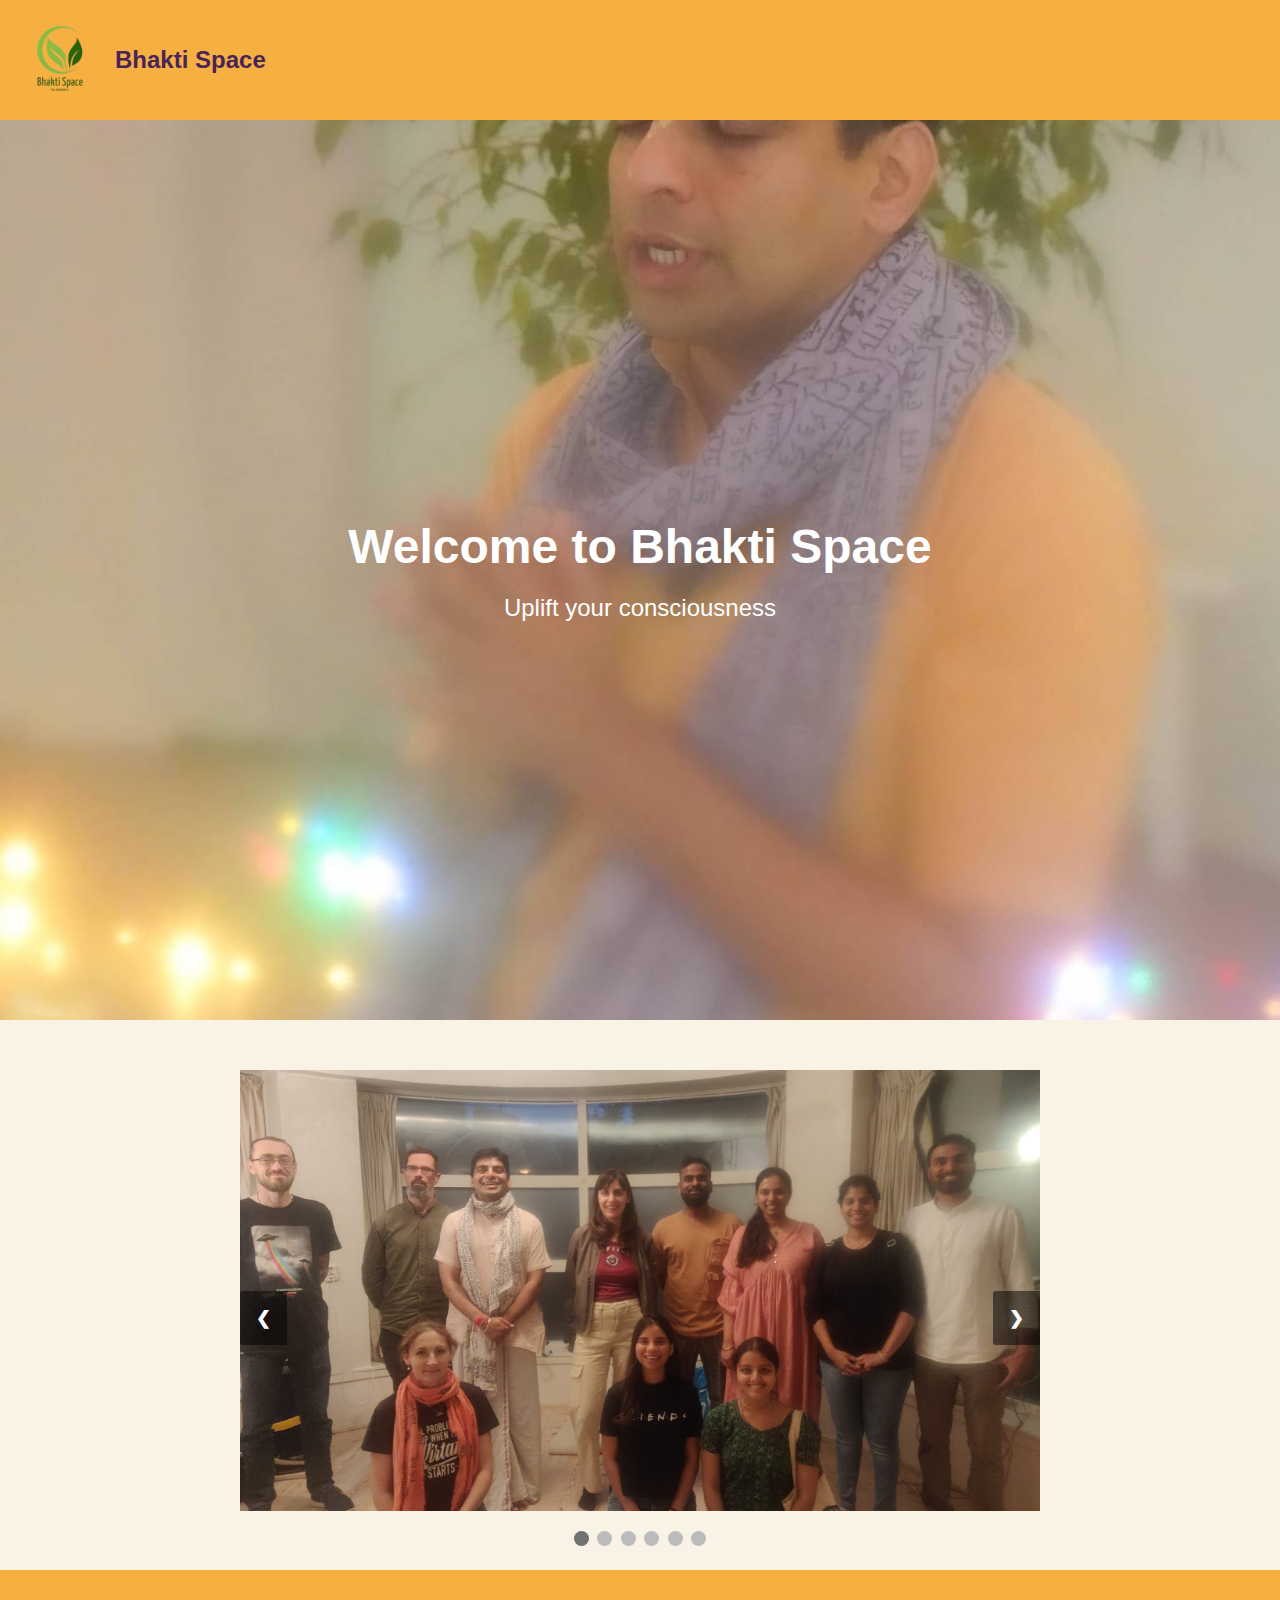
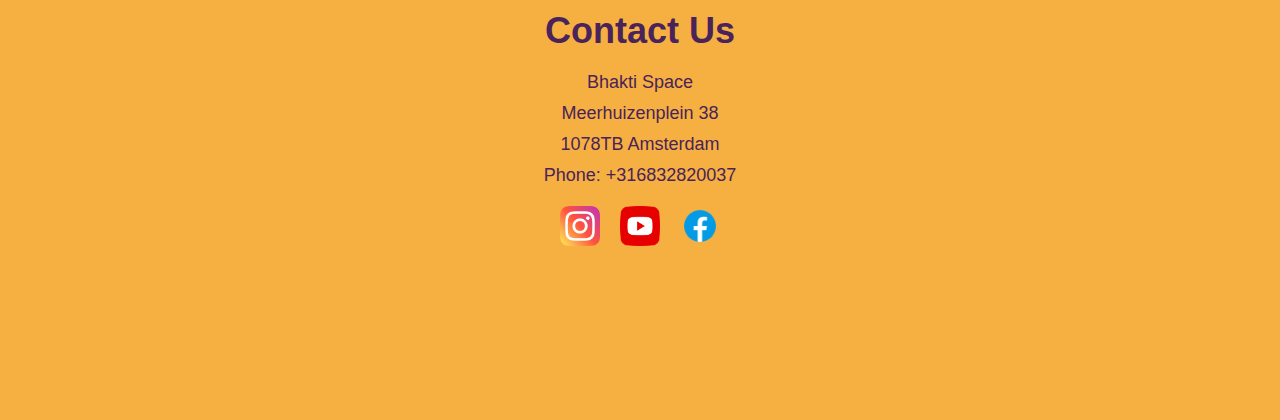
<file: index.html>
<html lang="en">
<head>
    <meta charset="UTF-8">
    <meta name="viewport" content="width=device-width, initial-scale=1.0">
    <script src="https://www.youtube.com/iframe_api"></script>
    <title>Spiritual Website</title>
    <link rel="stylesheet" href="styles.css">
</head>
<body>
    <header>
        <div class="logo">
            <img src="images/logo-Photoroom.png" alt="Logo">
            <span>Bhakti Space</span>
        </div>
        <nav id="nav-menu">
            <button class="menu-toggle" aria-label="Toggle navigation">
                <span class="menu-icon"></span>
            </button>
            <ul class="nav-links">
                <li><a href="index.html">Home</a></li>
                <li><a href="about.html">About Us</a></li>
                <li><a href="workshops.html">Workshops</a></li>
                <li><a href="join-us.html">Join Us</a></li>
                <li><a href="support.html">Support Us</a></li>
                <li><a href="#contact">Contact</a></li>
            </ul>
        </nav>
    </header>

    <section class="welcome-section">
        <div class="welcome-message">
            <h1>Welcome to Bhakti Space</h1>
            <p>Uplift your consciousness</p>
        </div>
    </section>

    <section class="carousel-section">
        <div class="carousel-container">
            <div class="carousel-slide active-slide">
                <img src="images/group_photo_2.jpg" alt="Image 1">
            </div>
            <div class="carousel-slide active-slide">
                <img src="images/photo1.png" alt="Image 2">
            </div>
            <div class="carousel-slide">
                <img src="images/photo2.png" alt="Image 3">
            </div>
            <div class="carousel-slide">
                <img src="images/phtoto3.png" alt="Image 4">
            </div>
            <div class="carousel-slide">
                <img src="images/photo4.png" alt="Image 5">
            </div>
            <div class="carousel-slide">
                <img src="images/group_photo_1.jpg" alt="Image 6">
            </div>
            <a class="prev">&#10094;</a>
            <a class="next">&#10095;</a>
        </div>
        <div class="dots-container">
            <span class="dot active-dot"></span>
            <span class="dot"></span>
            <span class="dot"></span>
            <span class="dot"></span>
            <span class="dot"></span>
            <span class="dot"></span>
        </div>
    </section>

    <!-- Contact Section -->
    <section id="contact" class="contact-section">
        <h2>Contact Us</h2>
        <p>Bhakti Space</p>
        <p>Meerhuizenplein 38</p>
        <p>1078TB Amsterdam</p>
        <p>Phone: +316832820037</p>

        <div class="social-media">
            <a href="https://www.instagram.com/bhaktiimmersion/" target="_blank" class="social-icon">
                <img src="images/instagram_icon.png" alt="Instagram">
            </a>
            <a href="https://www.youtube.com/@Bhaktiimmersion" target="_blank" class="social-icon">
                <img src="images/youtube.png" alt="YouTube">
            </a>
            <a href="https://www.facebook.com/BhaktiSpaceNL" target="_blank" class="social-icon">
                <img src="images/icons8-facebook-48.png" alt="Facebook">
            </a>
        </div>
    </section>

    <script src="script.js"></script>
</body>
</html>
</file>
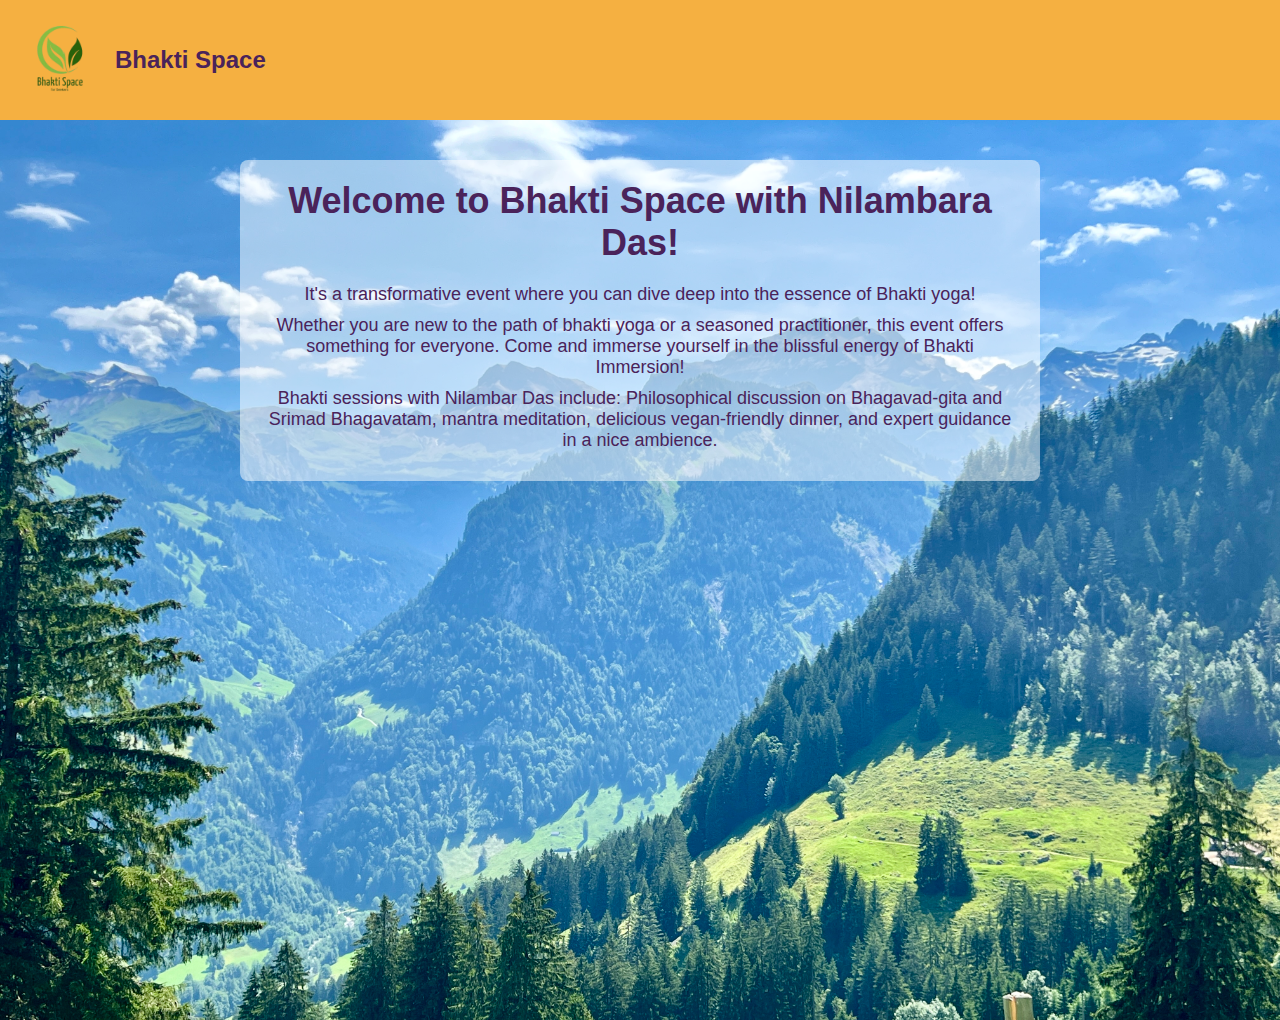
<file: about.html>
<!DOCTYPE html>
<html lang="en">
<head>
    <meta charset="UTF-8">
    <meta name="viewport" content="width=device-width, initial-scale=1.0">
    <title>About Us - Bhakti Space</title>
    <link rel="stylesheet" href="styles.css">
</head>
<body>
    <header>
        <div class="logo">
            <img src="images/logo-Photoroom.png" alt="Logo">
            <span>Bhakti Space</span>
        </div>
        <nav id="nav-menu">
            <button class="menu-toggle" aria-label="Toggle navigation">
                <span class="menu-icon"></span>
            </button>
            <ul class="nav-links">
                <li><a href="index.html">Home</a></li>
                <li><a href="about.html">About Us</a></li>
                <li><a href="workshops.html">Workshops</a></li>
                <li><a href="join-us.html">Join Us</a></li>
                <li><a href="support.html">Support Us</a></li>
                <li><a href="index.html#contact">Contact</a></li>
            </ul>
        </nav>
    </header>

    <section class="about-section">
        <div class="about-content">
            <h1>Welcome to Bhakti Space with Nilambara Das!</h1>
            <p>It's a transformative event where you can dive deep into the essence of Bhakti yoga!</p>
            <p>Whether you are new to the path of bhakti yoga or a seasoned practitioner, this event offers something for everyone. Come and immerse yourself in the blissful energy of Bhakti Immersion!</p>
            <p>Bhakti sessions with Nilambar Das include: Philosophical discussion on Bhagavad-gita and Srimad Bhagavatam, mantra meditation, delicious vegan-friendly dinner, and expert guidance in a nice ambience.</p>
        </div>
    </section>

    <script src="script.js"></script>
</body>
</html>
</file>
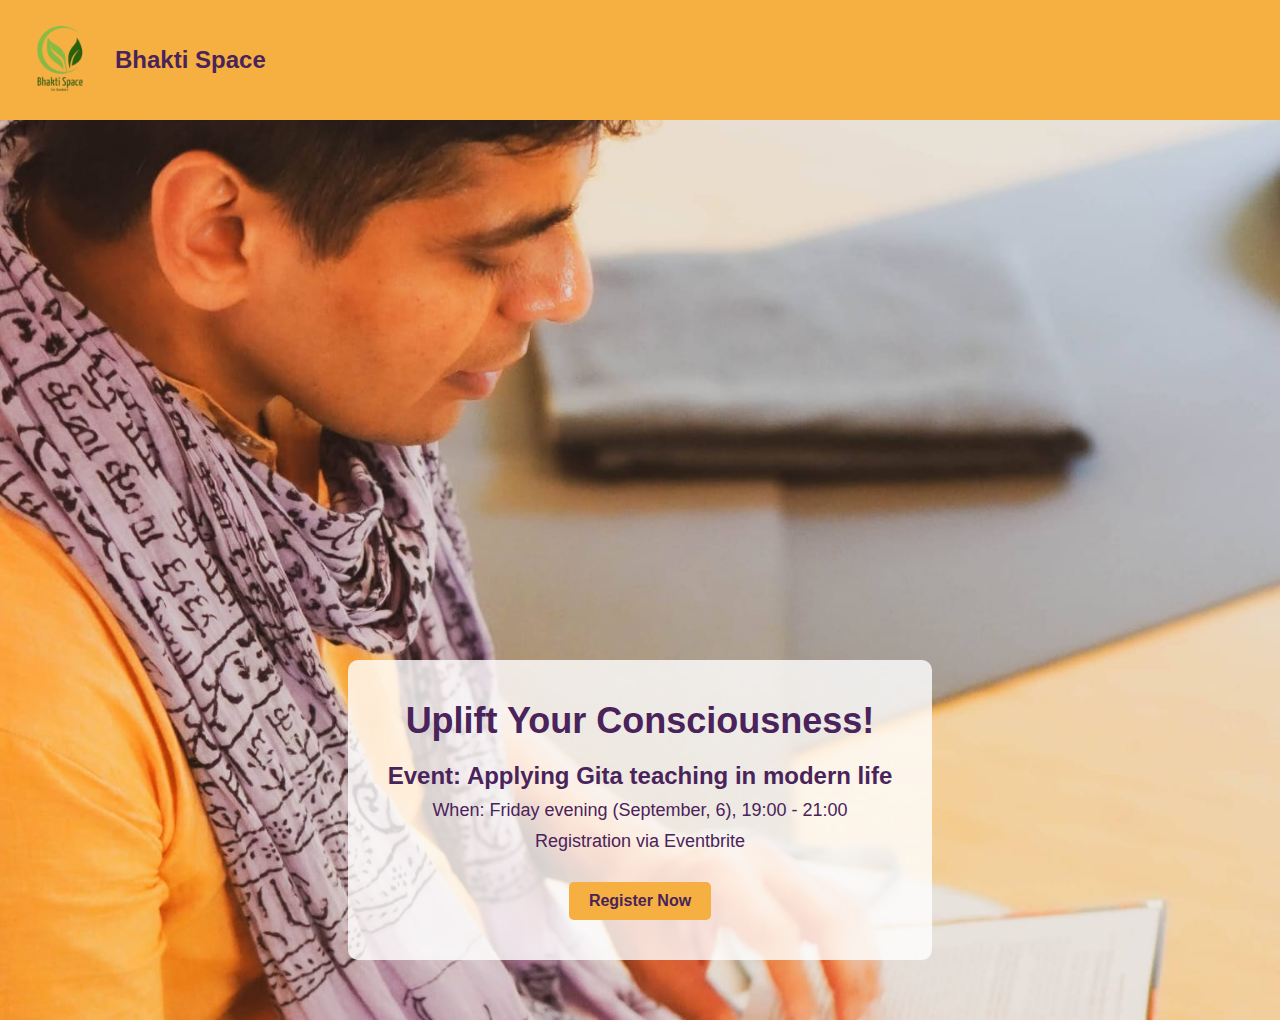
<file: join-us.html>
<!DOCTYPE html>
<html lang="en">
<head>
    <meta charset="UTF-8">
    <meta name="viewport" content="width=device-width, initial-scale=1.0">
    <title>Join Us - Bhakti Space</title>
    <link rel="stylesheet" href="styles.css">
    <style>
        /* Inline CSS to override existing styles */
        .join-us-section {
            background-image: url('images/video-bg.jpg'); /* Path to your background image */
            background-size: cover;
            background-position: center;
            background-repeat: no-repeat;
            color: #4A235A; /* Deep spiritual purple for text */
            padding: 60px 20px;
            text-align: center;
            position: relative;
            min-height: 100vh; /* Full viewport height */
            display: flex;
            justify-content: center;
            align-items: end;
            
        }

        .join-us-content {
            background-color: rgba(255, 255, 255, 0.8); /* White background with transparency */
            border-radius: 10px;
            padding: 40px;
            max-width: 600px;
            margin: 0 auto;
        }

        .join-us-content h1 {
            font-size: 36px;
            margin-bottom: 20px;
        }

        .join-us-content p {
            font-size: 18px;
            margin: 10px 0;
        }

        .join-us-content a {
            display: inline-block;
            margin-top: 20px;
            padding: 10px 20px;
            background-color: #F5B041; /* Soft gold */
            color: #4A235A; /* Deep spiritual purple */
            text-decoration: none;
            border-radius: 5px;
            font-weight: bold;
            transition: background-color 0.3s ease;
        }

        .join-us-content a:hover {
            background-color: #F8C471; /* Lighter gold on hover */
        }
    </style>
</head>
<body>
    <header>
        <div class="logo">
            <img src="images/logo-Photoroom.png" alt="Logo">
            <span>Bhakti Space</span>
        </div>
        <nav id="nav-menu">
            <button class="menu-toggle" aria-label="Toggle navigation">
                <span class="menu-icon"></span>
            </button>
            <ul class="nav-links">
                <li><a href="index.html">Home</a></li>
                <li><a href="about.html">About Us</a></li>
                <li><a href="workshops.html">Workshops</a></li>
                <li><a href="join-us.html">Join Us</a></li>
                <li><a href="support.html">Support Us</a></li>
                <li><a href="index.html#contact">Contact</a></li>
            </ul>
        </nav>
    </header>
    <section class="join-us-section">
        <div class="join-us-content">
            <h1>Uplift Your Consciousness!</h1>
            <h2>Event: Applying Gita teaching in modern life</h2>
            <p>When: Friday evening (September, 6), 19:00 - 21:00</p>
            <p>Registration via Eventbrite</p>
            <a href="https://www.eventbrite.nl/e/applying-gita-teaching-in-modern-life-tickets-1005733244207" target="_blank">Register Now</a>
        </div>
    </section>
    <script src="script.js"></script>
</body>
</html>
</file>
<file: styles.css>
/* General Reset */
 * {
    margin: 0;
    padding: 0;
    box-sizing: border-box;
}

/* Body Styling */
body {
    font-family: 'Arial', sans-serif;
    color: #4A235A; /* Deep spiritual purple */
    background-color: #F8F3E4; /* Light cream */
}

/* Header Styling */
header {
    background-color: #F5B041; /* Soft gold */
    padding: 10px;
    display: flex;
    align-items: center;
    position: sticky;
    top: 0; /* Make sure it sticks to the top */
    z-index: 1000; /* Ensure it stays above other content */
    justify-content: space-between;
}

/* Logo Styling */
.logo {
    display: flex;
    align-items: center;
}

.logo img {
    height: 150px;
    width: auto;  /* Maintain aspect ratio */
    margin-right: 5px;
}

.logo span {
    font-size: 24px;
    font-weight: bold;
    color: #4A235A;
}

/* Navigation Styling */
nav {
    display: flex ;
    align-items: center;
}

.menu-toggle {
    display: none; /* Hidden by default */
    background: none;
    border: none;
    cursor: pointer;
    padding: 20px;
    margin-left: auto;/* Pushes the button to the far right */
    margin-right: 20px; /* Adjust the spacing from the right edge */
    position: relative;
}

.menu-icon {
    width: 30px;
    height: 3px;
    background-color: #4A235A;
    position: relative;
    transition: background-color 0.3s ease;
}

.menu-icon::before,
.menu-icon::after {
    content: "";
    width: 30px;
    height: 3px;
    background-color: #4A235A;
    position: absolute;
    margin-right: 10px;
    left: 0;
    transition: transform 0.3s ease;
}

.menu-icon::before {
    top: -8px;
}

.menu-icon::after {
    top: 8px;
}

/* Navigation Links */
.nav-links {
    list-style: none;
    display: none;
    justify-content: flex-end /* Align links to the right */
}

.nav-links {
    display: none;
    /* Additional styles */
}

/* Show menu when active class is added */
.nav-links.active {
    display: flex; /* Or whatever display property suits your layout */
}

.nav-links li {
    margin-left: 15px; /* Space between links */
}

.nav-links a {
    text-decoration: none;
    color: #4A235A; /* Deep spiritual purple */
    font-size: 15px;
    font-weight: bold;
    transition: color 0.3s ease;
}

.nav-links a:hover {
    color: #F5B041; /* Change color on hover */
}

/* Responsive Styling */
@media (max-width: 768px) {
    .nav-links {
        display: none;
        flex-direction: column;
        position: absolute;
        top: 100px;/* Adjust top position based on header height */
        right: 25px;/* Adjust distance from the right edge */
        background-color: #F5B041; /* Soft gold */
        width: 150px;
        box-shadow: 0px 4px 8px rgba(0, 0, 0, 0.2);
        padding: 10px;
        align-items: center;
    }

    .nav-links.active {
        display: flex; /* Show the menu */
    }

    .menu-toggle {
        display: block; /* Show hamburger menu on small screens */
    }

    .menu-icon.open {
        background-color: transparent;
    }

    .menu-icon.open::before {
        transform: rotate(45deg);
        top: 0;
    }

    .menu-icon.open::after {
        transform: rotate(-45deg);
        top: 0;
    }
}





/* Welcome Section Styling */
.welcome-section {
    position: relative;
    height: 100vh; /* Full viewport height */
    background-image: url('images/main_bg.jpg'); /* Path to your background image */
    background-size: cover; /* Cover the entire section */
    background-position: center; /* Center the image */
    background-repeat: no-repeat; /* Prevent tiling */
    display: flex;
    justify-content: center;
    align-items: center;
    color: white; /* Ensure text is visible over the image */
    text-align: center;
    padding: 20px; /* Optional padding for better spacing */
}

.welcome-message h1 {
    font-size: 48px;
}

.welcome-message p {
    font-size: 24px;
    margin-top: 20px;
}

/* Carousel Section Styling */
.carousel-section {
    position: relative;
    height: 500px;
    display: flex;
    justify-content: center;
    align-items: center;
    flex-direction: column;
    background-color: #F8F3E4; /* Light cream */
    margin-top: 50px; /* Adds space between the carousel and the welcome section */
}

.carousel-container {
    position: relative;
    max-width: 800px;
    width: 100%;
    overflow: hidden;
    background-color: #FFF; /* White background for clarity */
}

.carousel-slide {
    display: none;
    width: 100%;
    height: 100%; /* Ensure the container takes full height */
    position: relative;
}

.carousel-slide img {
    width: 100%;
    height: 100%;
    object-fit: cover; /* This ensures the image covers the container while preserving aspect ratio */
    display: block;
}

/* Ensure the first image is visible for testing */
.carousel-slide:first-child {
    display: block;
}

.prev, .next {
    cursor: pointer;
    position: absolute;
    top: 50%;
    width: auto;
    padding: 16px;
    color: white;
    font-weight: bold;
    font-size: 18px;
    transition: 0.6s ease;
    user-select: none;
    background-color: rgba(0, 0, 0, 0.5);
}

.next {
    right: 0;
    border-radius: 3px 0 0 3px;
}

.prev {
    left: 0;
    border-radius: 3px 0 0 3px;
}

.dots-container {
    text-align: center;
    padding: 20px 0;
}

.dot {
    cursor: pointer;
    height: 15px;
    width: 15px;
    margin: 0 2px;
    background-color: #bbb;
    border-radius: 50%;
    display: inline-block;
    transition: background-color 0.6s ease;
}

.active-dot, .dot:hover {
    background-color: #717171;
}

/* Contact Section Styling */
.contact-section {
    background-color: #F5B041; /* Soft gold to match header */
    color: #4A235A; /* Deep spiritual purple */
    padding: 40px;
    text-align: center;
}

.contact-section h2 {
    font-size: 36px;
    margin-bottom: 20px;
}

.contact-section p {
    font-size: 18px;
    margin: 10px 0;
}

/* About Section Styling */
.about-section {
    background-image: url('images/about_bg.jpg'); /* Replace with the path to your nature-related background image */
    background-size: cover;
    background-position: center;
    color: #4A235A; /* Deep spiritual purple */
    padding: 40px;
    text-align: center;
    min-height: 100vh; /* Full viewport height */
}

.about-content {
    background-color: rgba(255, 255, 255, 0.5); /* White background with some transparency */
    display: inline-block;
    padding: 20px;
    border-radius: 8px;
    max-width: 800px;
}

.about-section h1 {
    font-size: 36px;
    margin-bottom: 20px;
}

.about-section p {
    font-size: 18px;
    margin: 10px 0;
}

html {
    scroll-behavior: smooth;
}

/* Contact Section Styling */
.contact-section {
    background-color: #F5B041; /* Soft gold to match header */
    color: #4A235A; /* Deep spiritual purple */
    padding: 40px;
    text-align: center;
    min-height: 50vh; /* Full viewport height */
    position: relative;
}

/* Adjust header size and spacing */
.contact-section h2 {
    font-size: 36px;
    margin-bottom: 20px;
}

.contact-section p {
    font-size: 18px;
    margin: 10px 0;
}

/* Container for social media icons */
.social-media {
    margin-top: 20px;
    display: flex;
    justify-content: center; /* Center icons horizontally */
    gap: 20px; /* Space between icons */
}

/* Style for individual social media icons */
.social-icon img {
    width: 40px; /* Size of the icons */
    height: 40px;
    vertical-align: middle; /* Align icons with text */
    transition: transform 0.3s ease; /* Smooth transition for hover effect */
}

/* Hover effect for icons */
.social-icon img:hover {
    transform: scale(1.1); /* Slightly enlarge icon on hover */
}

/* Ensure no extra margin at the bottom */
.contact-section::after {
    content: '';
    display: block;
    height: 20px; /* Space at the bottom if needed */
}

/* General Reset */
* {
    margin: 0;
    padding: 0;
    box-sizing: border-box;
}

/* Workshops Section Styling */
.workshops-section {
    background-image: url('images/workshop_bg.jpg'); /* Set your background image */
    background-size: cover;
    width: 100%;
    background-position: center;
    color: #4A235A; /* Text color */
    padding: 5px;
    text-align: center;
    min-height: 100vh; /* Full viewport height */
    display: flex;
    flex-direction: column;
    align-items: center; /* Center items horizontally */
    justify-content: center; /* Center items vertically */
}

/* Carousel Container */
.workshops-section .carousel-container {
    width: 100%;
    overflow: hidden;
    position: relative;
    background-color: rgba(255, 255, 255, 0.1); /* White background with 50% opacity */
    border-radius: 8px; /* Optional: Add rounded corners */
    display: flex;
    flex-direction: column; /* Stack content vertically */
    align-items: center; /* Center content horizontally */
    padding: 20px; /* Padding around content */
}

/* Heading inside Carousel Container */
.workshops-section .carousel-container h1 {
    margin-bottom: 5%; /* Space between heading and carousel slides */
    margin-top: 5%;
}

/* Carousel Slide */
.workshops-section .carousel-slide {
    display: none;
    width: 100%;
    height: 100%;
    position: relative;
}

/* Ensure the first video slide is visible */
.workshops-section .carousel-slide:first-child {
    display: block;
}

/* Style for the iframe to make it cover the full width */
.workshops-section .carousel-slide iframe {
    width: 100%;
    height: auto; /* Adjust this height as needed */
}

/* Navigation Arrows */
.workshops-section .prev, .workshops-section .next {
    cursor: pointer;
    position: absolute;
    top: 50%;
    transform: translateY(-50%);
    width: auto;
    padding: 16px;
    color: white;
    font-weight: bold;
    font-size: 18px;
    transition: 0.6s ease;
    user-select: none;
    background-color: rgba(0, 0, 0, 0.5); /* Black background with 50% opacity */
    border-radius: 50%; /* Rounded arrows */
    z-index: 10; /* Ensure arrows are above the video */
}

/* Position navigation arrows correctly */
.workshops-section .next {
    right: 0px;
    margin-top: 20px;
}

.workshops-section .prev {
    left: 0px;
    margin-top: 20px;
}

/* Dots Container */
.workshops-section .dots-container {
    text-align: center;
    padding: 5% 0;
}

/* Dot Styling */
.workshops-section .dot {
    cursor: pointer;
    height: 15px;
    width: 15px;
    margin: 0 2px;
    background-color: #bbb;
    border-radius: 50%;
    display: inline-block;
    transition: background-color 0.6s ease;
}

.workshops-section .active-dot, .workshops-section .dot:hover {
    background-color: #717171;
}


/* General styling for the Support Us page */
body {
    margin: 0;
    font-family: Arial, sans-serif;
}

header {
    background-color: #F5B041; /* Soft gold */
    padding: 10px;
    display: flex;
    align-items: center;
    justify-content: space-between;
}

.logo img {
    height: 100px;
    width: auto;
}

.logo span {
    font-size: 24px;
    font-weight: bold;
    color: #4A235A; /* Deep spiritual purple */
}


/* Main section with background image */
.support-us {
    background-image: url('images/donation_bg.jpg'); /* Replace with your image path */
    background-size: cover;
    background-position: center;
    padding: 40px;
    color: #fff;
    text-align: center;
}

/* Add a semi-transparent white background to the content */
.support-us section {
    background-color: rgba(255, 255, 255, 0.8); /* White with 80% opacity */
    padding: 20px;
    border-radius: 10px;
    display: inline-block; /* Keeps the background only around the content */
}

.support-us h1 {
    font-size: 36px;
    margin-bottom: 20px;
    color: #4A235A; /* Text color */ /* White for contrast on dark backgrounds */

}

.support-us p {
    font-size: 18px;
    line-height: 1.6;
    margin-bottom: 20px;
    color: #4A235A; /* Text color */ /* Light gray for softer contrast */
}

.donate-button {
    display: inline-block;
    padding: 15px 30px;
    font-size: 18px;
    font-weight: bold;
    color: #fff;
    background-color: #F5B041; /* Soft gold */
    text-decoration: none;
    border-radius: 5px;
    transition: background-color 0.3s ease;
}

.donate-button:hover {
    background-color: #f39c12; /* Slightly darker gold on hover */
}
</file>
